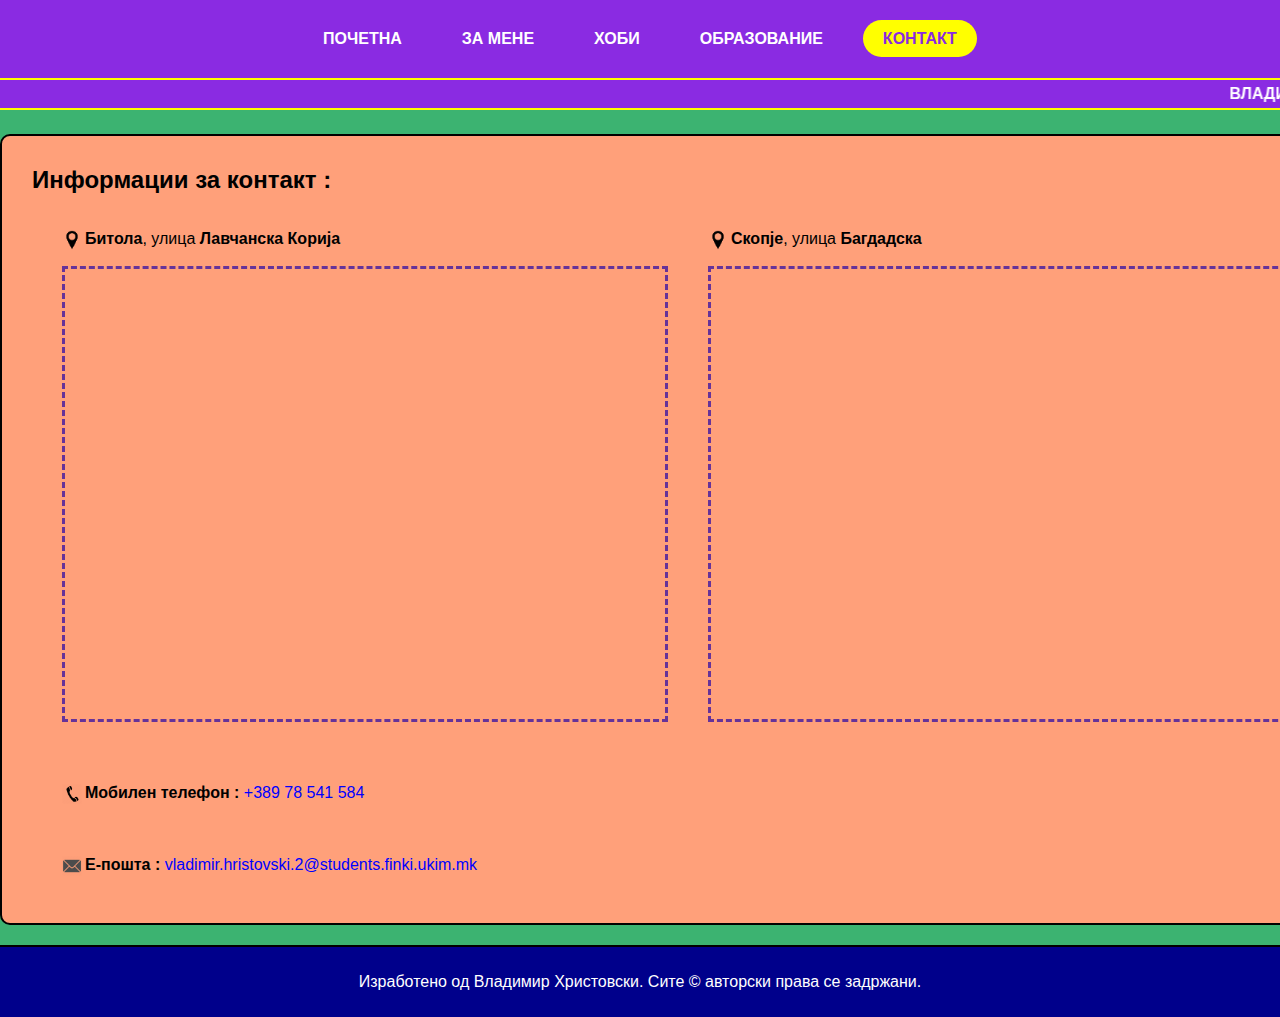
<file: Kontakt.html>
<!DOCTYPE HTML>
<html lang="mk">
<head>
  <meta property="og:image" content="https://www.creativefabrica.com/wp-content/uploads/2019/03/Monogram-VH-Logo-Design-by-Greenlines-Studios.jpg">
  <meta property="og:image:type" content="image/jpg">
  <meta property="og:image:width" content="50">
  <meta property="og:image:height" content="50">
  <link rel="icon" href="images/icon.png">
  <title>КОНТАКТ</title>
  <meta charset="UTF-8"/>
  <link rel="stylesheet" href="css/style.css">
</head>
<body>
<nav>
  <ul>
    <li><a href="index.html">Почетна</a></li>
    <li><a href="ZaMene.html">За мене</a></li>
    <li><a href="Hobi.html">Хоби</a></li>
    <li><a href="Obrazovanie.html">Образование</a></li>
    <li><a class="current" href="Kontakt.html">Контакт</a></li>
  </ul>
</nav>
<marquee>ВЛАДИМИР ХРИСТОВСКИ 223030 ПИТ</marquee>
<div class="kontakt">
  <h2>Информации за контакт :</h2>
  <ul>
    <li>
    <p><b>Битола</b>, улица <b>Лавчанска Корија</b></p>
      <p><iframe src="https://www.google.com/maps/embed?pb=!1m18!1m12!1m3!1d3009.9206139032426!2d21.320583076475536!3d41.02699271827165!2m3!1f0!2f0!3f0!3m2!1i1024!2i768!4f13.1!3m3!1m2!1s0x1357251ae3bcc35f%3A0x1c310e65e77bf1b1!2z0JvQsNCy0YfQsNC90YHQutCwINCa0L7RgNC40ZjQsCwg0JHQuNGC0L7Qu9Cw!5e0!3m2!1smk!2smk!4v1688337196851!5m2!1smk!2smk" width="600" height="450" style="border:0;" allowfullscreen="" loading="lazy" referrerpolicy="no-referrer-when-downgrade"></iframe></p>
    </li>
    <li>
      <p><b>Скопје</b>, улица <b>Багдадска</b></p>
      <p><iframe src="https://www.google.com/maps/embed?pb=!1m18!1m12!1m3!1d2965.0701282610003!2d21.40644009004037!3d41.99877048367594!2m3!1f0!2f0!3f0!3m2!1i1024!2i768!4f13.1!3m3!1m2!1s0x13541446df1398b3%3A0xa2c8d066dd539296!2z0JHQsNCz0LTQsNC00YHQutCwLCDQodC60L7Qv9GY0LUgMTAwMA!5e0!3m2!1smk!2smk!4v1688337156243!5m2!1smk!2smk" width="600" height="450" style="border:0;" allowfullscreen="" loading="lazy" referrerpolicy="no-referrer-when-downgrade"></iframe></p>
    </li>
    <li>
      <p><b>Мобилен телефон : </b><a href="tel:+38978541584">+389 78 541 584</a></p>
    </li>
    <li>
      <p><b>Е-пошта :</b> <a href="mailto:vladimir.hristovski.2@students.finki.ukim.mk">vladimir.hristovski.2@students.finki.ukim.mk</a> </p>
    </li>
  </ul>
</div>
<footer>
  <p>Изработено од Владимир Христовски. Сите &copy авторски права се задржани.</p>
</footer>
</body>
</html>
</file>
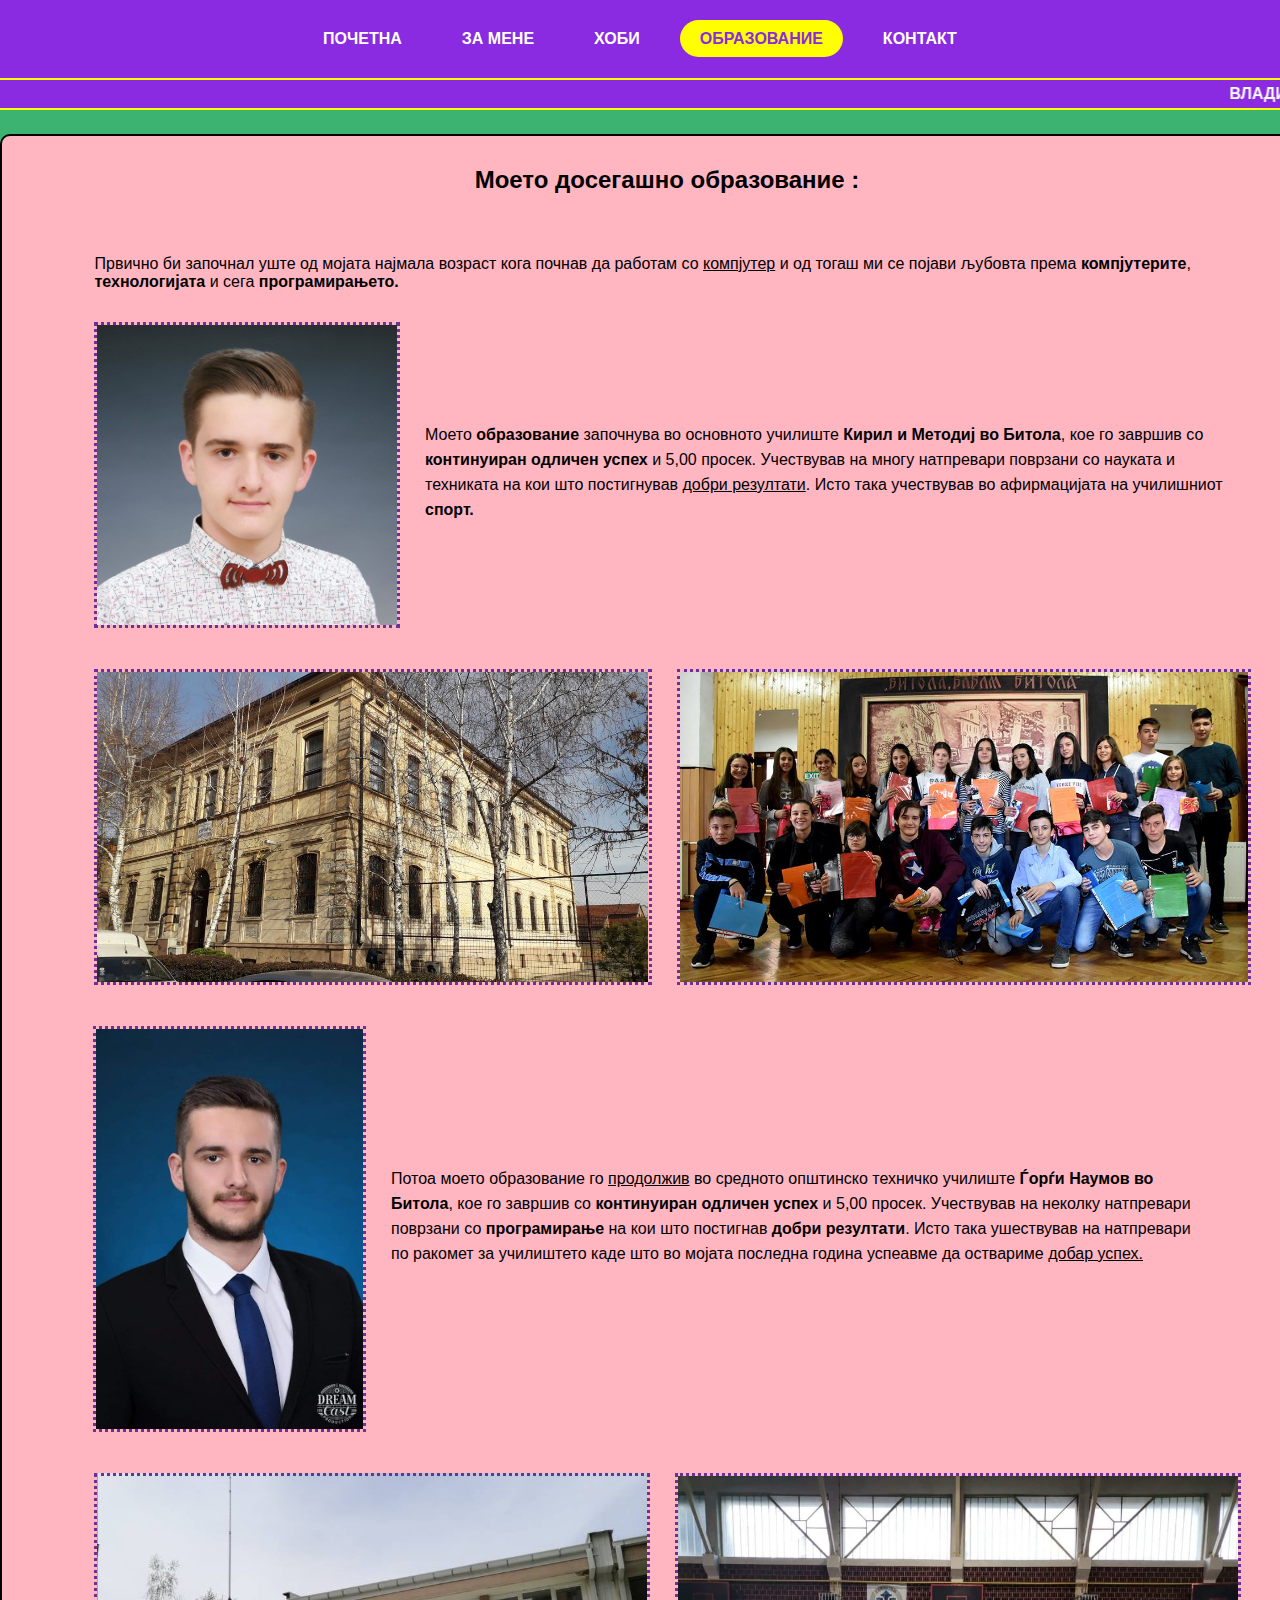
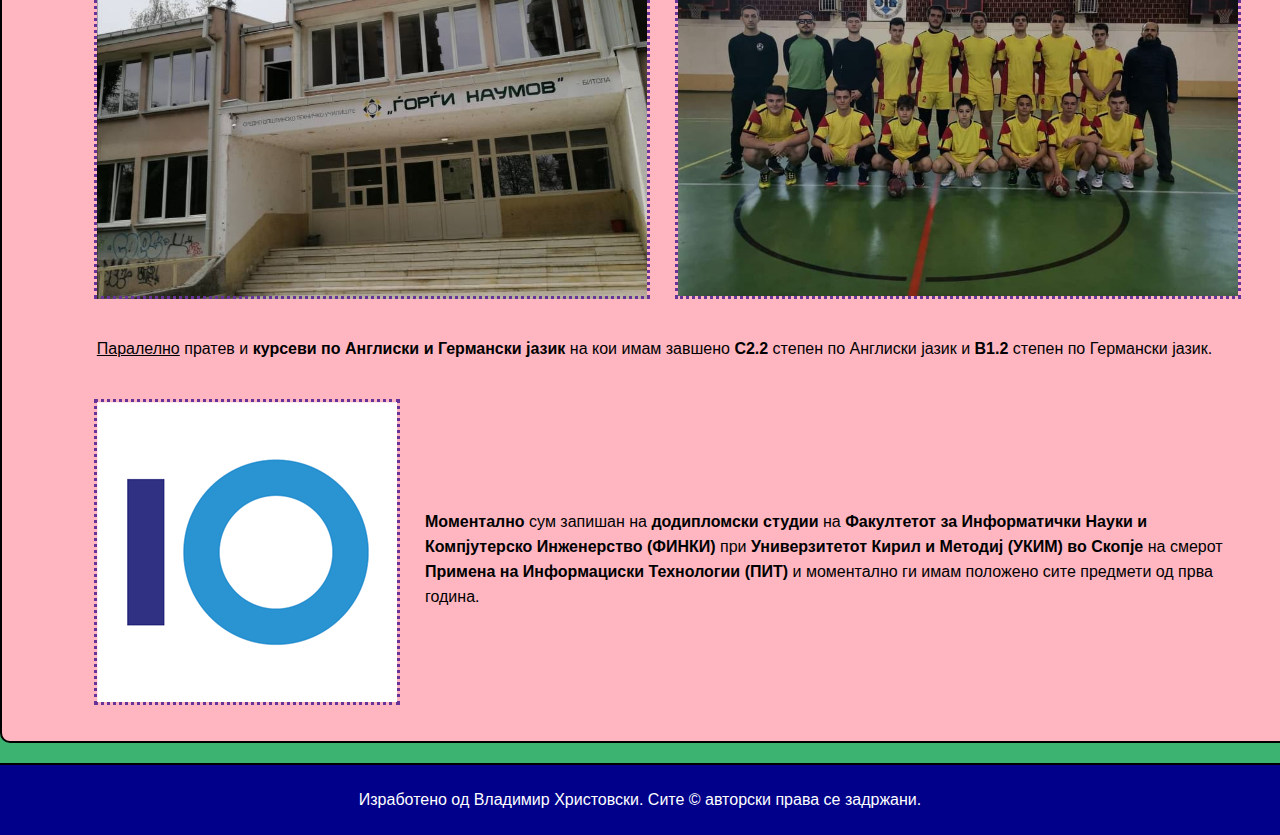
<file: Obrazovanie.html>
<!DOCTYPE HTML>
<html lang="mk">
<head>
  <meta property="og:image" content="https://www.creativefabrica.com/wp-content/uploads/2019/03/Monogram-VH-Logo-Design-by-Greenlines-Studios.jpg">
  <meta property="og:image:type" content="image/jpg">
  <meta property="og:image:width" content="50">
  <meta property="og:image:height" content="50">
  <link rel="icon" href="images/icon.png">
  <title>ОБРАЗОВАНИЕ</title>
  <meta charset="UTF-8"/>
  <link rel="stylesheet" href="css/style.css">
</head>
<body>
<nav>
  <ul>
    <li><a href="index.html">Почетна</a></li>
    <li><a href="ZaMene.html">За мене</a></li>
    <li><a href="Hobi.html">Хоби</a></li>
    <li><a class="current" href="Obrazovanie.html">Образование</a></li>
    <li><a href="Kontakt.html">Контакт</a></li>
  </ul>
</nav>
<marquee>ВЛАДИМИР ХРИСТОВСКИ 223030 ПИТ</marquee>
<div class="obrazovanie">
  <h2>Моето досегашно образование :</h2>
  <p>Првично би започнал уште од мојата најмала возраст кога почнав да работам со <u>компјутер</u> и од тогаш ми се појави љубовта према <b>компјутерите</b>, <b>технологијата</b> и сега <b>програмирањето.</b></p>
  <p class="osnovno"></p>
  <p>Моето <b>образование</b> започнува во основното училиште <b>Кирил и Методиј во Битола</b>, кое го завршив со <b>континуиран одличен успех</b> и 5,00 просек. Учествував на многу натпревари поврзани со науката и техниката на кои што постигнував <u>добри резултати</u>. Исто така учествував во афирмацијата на училишниот <b>спорт.</b></p>
  <p class="kiril"></p>
  <p class="kirilSport"></p>
  <p class="sredno"></p>
  <p>Потоа моето образование го <u>продолжив</u> во средното општинско техничко училиште <b>Ѓорѓи Наумов во Битола</b>, кое го завршив со <b>континуиран одличен успех</b> и 5,00 просек. Учествував на неколку натпревари поврзани со <b>програмирање</b> на кои што постигнав <b>добри резултати</b>. Исто така ушествував на натпревари по ракомет за училиштето каде што во мојата последна година успеавме да оствариме <u>добар успех.</u></p>
  <p class="tehnicko"></p>
  <p class="ekipa"></p>
  <p><u>Паралелно</u> пратев и <b>курсеви по Англиски и Германски јазик</b> на кои имам завшено <b>C2.2</b> степен по Англиски јазик и <b>B1.2</b> степен по Германски јазик.</p>
  <p class="finki"></p>
  <p><b>Моментално</b> сум запишан на <b>додипломски студии</b> на <b>Факултетот за Информатички Науки и Компјутерско Инженерство (ФИНКИ)</b> при <b>Универзитетот Кирил и Методиј (УКИМ) во Скопје</b> на смерот <b>Примена на Информациски Технологии (ПИТ)</b> и моментално ги имам положено сите предмети од прва година.</p>
  </div>
<footer>
  <p>Изработено од Владимир Христовски. Сите &copy авторски права се задржани.</p>
</footer>
</body>
</html>
</file>
<file: css/style.css>
body{
    margin: 0;
    font-family: Arial,sans-serif;
    background-color: mediumseagreen;
}
nav ul{
    margin: 0;
    padding: 30px;
    background-color: blueviolet;
    list-style: none;
    display: flex;
    justify-content: center;
    gap: 20px;
}
nav li a{
    padding: 10px 20px 10px 20px;
    color: white;
    text-decoration: none;
    text-transform: uppercase;
    font-weight: bold;
    border-radius: 20px;
}
nav li .current{
    color: blueviolet;
    background: yellow;
}
nav li a:hover{
    color: blueviolet;
    background: yellow;
}
marquee{
    background: blueviolet;
    color: white;
    border-top: 2px solid yellow;
    border-bottom: 2px solid yellow;
    padding-top: 5px;
    padding-bottom: 5px;
    font-weight: bold;
    animation: color-change 5s infinite;
}
.pocetna,
.zamene,
.hobi,
.patuvanja,
.obrazovanie,
.kontakt{
    margin: auto;
    width: 1400px;
}
.pocetna{
    text-align: center;
}
.pocetna h2{
    margin-top: 70px;
    text-transform: uppercase;
    padding-bottom: 40px;
}
.pocetna p{
    background: url("../images/welcome.gif")no-repeat center;
    height: 613px;
    width: 1363px;
}
@keyframes color-change {
    0% { color: lightgreen; }
    10% { color: lightcoral; }
    20% { color: deeppink; }
    30% { color: yellow; }
    40% { color: palevioletred; }
    50% { color: lightsalmon; }
    60% { color: cyan; }
    70% { color: lightcoral; }
    80% { color: lawngreen; }
    90% { color: coral; }
    100% { color: lightskyblue; }
}
.zamene .slBitola{
    border: 3px solid blueviolet;
    display: inline-block;
    background: url("../images/bitola.jpg") no-repeat;
    width: 700px;
    height: 900px;
    background-size: cover;
}
.zamene .slUciliste{
    border: 3px solid blueviolet;
    display: inline-block;
    background: url("../images/uciliste.jpg") no-repeat;
    width: 850px;
    height: 638px;
    background-size: cover;
}
.zamene .slHobi{
    border: 3px solid blueviolet;
    display: inline-block;
    background: url("../images/rakomet5.jpg") no-repeat;
    width: 888px;
    height: 500px;
    background-size: contain;
}
.zamene{
    border-radius: 10px;
    padding-bottom: 8px;
    background-color: lightskyblue;
    border: 2px solid black;
    margin-top: 20px;
    text-align: center;
    width: 1000px;
}
footer{
    border-top: 2px solid black;
    margin-top: 20px;
    background-color: darkblue;
    color: white;
    text-align: center;
    padding: 10px;
}
.zamene p a{
    text-decoration: none;
    color: darkblue;
}
.kontakt{
    border-radius: 10px;
    margin-top: 20px;
    margin-bottom: 20px;
    background-color: lightsalmon;
    border: 2px solid black;
    padding: 10px 20px 15px 30px;
    width: 1300px;
}
.kontakt ul{
    padding-left: 30px;

    display: flex;
    flex-wrap: wrap;
    gap: 40px;
    list-style: none;
}
.kontakt ul li:nth-child(3){
    margin-top: -10px;
    width: 1000px;
}
.kontakt ul li:nth-child(4){
    margin-top: -20px;
}
.kontakt ul li:nth-child(3) a,
.kontakt ul li:nth-child(4) a
{
    color: blue;
    text-decoration: none;
}
.kontakt ul li p:nth-child(2){
    border: 3px dashed rebeccapurple;
    height: 450px;
}
.kontakt ul li:first-child p:first-child,
.kontakt ul li:nth-child(2) p:first-child
{
    background: url("../images/map.png")no-repeat;
    height: 20px;
    background-size: contain;
    padding-left: 23px;
}
.kontakt ul li:nth-child(3) p:first-child
{
    background: url("../images/phone.jpg")no-repeat;
    height: 20px;
    background-size: contain;
    padding-left: 23px;
}
.kontakt ul li:nth-child(4) p:first-child
{
    background: url("../images/mail.jpg")no-repeat;
    height: 20px;
    background-size: contain;
    padding-left: 23px;
}
.obrazovanie{
    justify-content: center;
    border-radius: 10px;
    margin-top: 20px;
    margin-bottom: 20px;
    background-color: lightpink;
    border: 2px solid black;
    padding: 10px 40px 20px 40px;
    width: 1250px;
    display: flex;
    flex-wrap: wrap;
    gap: 25px;
}
.obrazovanie .osnovno{
    margin-top: -10px;
    background: url("../images/osnovno.jpg")no-repeat;
    width: 300px;
    height: 300px;
    background-size: contain;
    margin-left: 5px;
}
.obrazovanie p:nth-child(2){
    width: 1170px;
    margin-left: 25px;
}
.obrazovanie p:nth-child(4){
    width: 820px;
    margin-top: 90px;
    line-height: 25px;
}
.obrazovanie .kiril{
    margin-top: 0;
    background: url("../images/kiril.jpg")no-repeat;
    width: 552px;
    height: 310px;
    background-size: contain;
    margin-left: 10px;
}
.obrazovanie .kirilSport{
    margin-top: 0;
    background: url("../images/osnovno sport.jpg")no-repeat;
    width: 568px;
    height: 310px;
    background-size: contain;
}
.obrazovanie .sredno{
    margin-left: -30px;
    margin-top: 0;
    background: url("../images/matura1.jpg")no-repeat;
    width: 267px;
    height: 400px;
    background-size: contain;
}
.obrazovanie p:nth-child(8){
    width: 820px;
    line-height: 25px;
    margin-top: 140px;
}
.obrazovanie .tehnicko{
    margin-top: 0;
    background: url("../images/tehnicko.jpg")no-repeat 0 -70px;
    width: 550px;
    height: 420px;
    background-size: cover;
    margin-left: 0;
}
.obrazovanie .ekipa{
    margin-top: 0;
    background: url("../images/rakomet2.jpg")no-repeat;
    width: 560px;
    height: 420px;
    background-size: contain;
}
.obrazovanie p:nth-child(11){
    margin-left: -25px;
    margin-top: 0;
}
.obrazovanie .finki{
    background: url("../images/finki.png") no-repeat;
    width: 300px;
    height: 300px;
    margin-top: 0;
    margin-left: 5px;
}
.obrazovanie p:nth-child(13){
    width: 820px;
    margin-top: 110px;
    line-height: 25px;
}
.obrazovanie .osnovno,
.obrazovanie .kiril,
.obrazovanie .kirilSport,
.obrazovanie .sredno,
.obrazovanie .tehnicko,
.obrazovanie .ekipa,
.obrazovanie .finki
{
    display: inline-block;
    border:3px dotted rebeccapurple;
}
.hobi{
    border-radius: 10px;
    margin-top: 20px;
    margin-bottom: 20px;
    background-color: lightgoldenrodyellow;
    border: 2px solid black;
    padding: 20px 50px 20px 50px;
    width: 1000px;
    display: flex;
    justify-content: left;
    flex-wrap: wrap;
    gap: 25px;
}
.hobi h2{
    width: 1200px;
}
.hobi p:nth-child(2){
    margin-top: -10px;
}
.hobi p:nth-child(3){
    margin-top: -25px;
    line-height: 25px;
}
.hobi .rakomet1{
    background: url("../images/rakomet4.jpg")no-repeat;
    width: 816px;
    height: 612px;
    margin-left: 100px;
    margin-top: -10px;
    border: 3px double purple;
}
.hobi .rakomet2{
    background: url("../images/rakomet1.jpg")no-repeat;
    width: 263px;
    height: 350px;
    background-size: contain;
    margin-top: 0;
    border: 3px double purple;
}
.hobi p:nth-child(6){
    margin-top: 110px;
    width: 700px;
    line-height: 25px;
}
.hobi p:nth-child(7){
    margin-top: -10px;
    line-height: 25px;
}
.hobi .rakomet3{
    background: url("../images/rakomet3.jpg")no-repeat;
    width: 815px;
    height: 613px;
    background-size: contain;
    margin-top: 0;
    margin-left: 95px;
    border: 3px double purple;
}
.hobi p:nth-child(9){
    margin-top: -10px;
    line-height: 25px;
}
.hobi .planina1{
    margin-left: 35px;
    background: url("../images/pelister2.jpg")no-repeat;
    width: 450px;
    height: 600px;
    background-size: contain;
    margin-top: 0;
    border: 3px double purple;
}
.hobi .planina12{
    background: url("../images/pelister3.jpg")no-repeat;
    width: 450px;
    height: 600px;
    background-size: contain;
    margin-top: 0;
    border: 3px double purple;
}
.hobi p:nth-child(12){
    width: 660px;
    margin-top: 170px;
    line-height: 25px;
}
.hobi .planina2{
    background: url("../images/pelister1.jpg")no-repeat;
    width: 300px;
    height: 400px;
    background-size: contain;
    margin-top: 0;
    border: 3px double purple;
}
.hobi table{
    margin-left: 310px;
    border: 1px solid black;
    background-color: darkseagreen;
}
.hobi table th{
    text-align: left;
    border-bottom: 1px solid black;
}
.hobi table td{
    padding-bottom: 3px;
}
.hobi table tr td:last-child{
    text-align: center;
}
.hobi table tr td:first-child{
    padding-right: 15px;
}
.hobi .tocak1{
    background: url("../images/tocak1.jpg")no-repeat;
    width: 300px;
    height: 400px;
    background-size: contain;
    margin-top: 20px;
    border: 3px double purple;
}
.hobi p:nth-child(17){
    width: 650px;
    margin-top: 170px;
    line-height: 25px;
}
.hobi .tocak2{
    background: url("../images/tocak2.jpg")no-repeat;
    width: 933px;
    height: 700px;
    background-size: contain;
    margin-top: 0;
    margin-left: 35px;
    border: 3px double purple;
}
</file>
